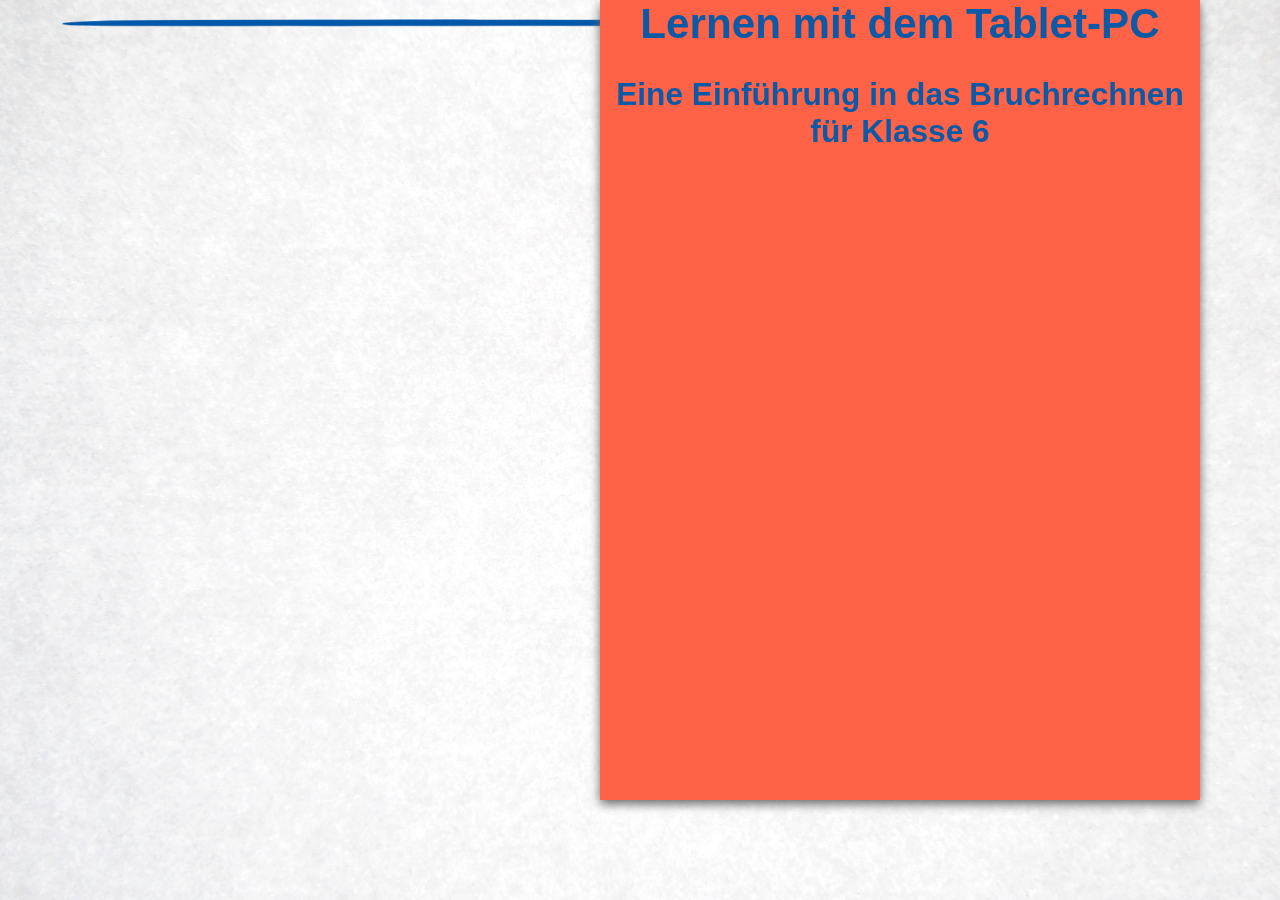
<file: index.html>
<!doctype html>
<html lang="de">
  <head>
    <meta charset="utf-8"/>
    <meta name="viewport" content="width=device-width, initial-scale=1.0">

		<meta name="creator" content="Stefan Hoch">
		<meta name="creator" content="Frank Reinhold">
		<meta name="creator" content="Kristina Reiss">
		<meta name="creator" content="Jürgen Richter-Gebert">
		<meta name="creator" content="Bernhard Werner">
		<meta name="creator" content="Technische Universität München">
		<meta name="author" content="Stefan Hoch">
		<meta name="author" content="Jonas Hafemann">
		<meta name="keywords" content="">
		<meta name="description" content="">

		<script src="js/fraction.js"></script>
		<script src="js/color.js"></script>
		<script src="js/Cindy.js"></script>
		<script src="js/katex/katex.min.js"></script>
		<script src="js/katex/contrib/auto-render.min.js"></script>
		<script src="js/jquery-3.3.1.min.js"></script>
		<script src="js/turnjs4/lib/turn.js"></script>

		<title>Lernen mit dem Tablet-PC: Eine Einführung in das Bruchrechnen für Klasse 6</title>

		<link rel="stylesheet" href="js/katex/katex.min.css"/>
		<link rel="stylesheet" href="css/style.css"/>
		<link rel="stylesheet" href="css/button.css"/>
    <link rel="stylesheet" href="css/turnjs.css"/>
  </head>

	<body>
    <header>
		</header>

    <main>
      <!-- 1 -->
      <div id="flipbook">
        <div class="hard">
          <h1>Lernen mit dem Tablet-PC</h1>
          <h2>Eine Einführung in das Bruchrechnen für Klasse 6</h2>
        </div>

        <!-- 2 -->
        <div class="hard"></div>

        <!-- 3 -->
        <div></div>

        <!-- 4 -->
        <div>
          <h1>Bruchzahlen und Bruchteile</h1>
          <h2>Eine Pizza wird geteilt</h2>
          <img src="../img/header_bg2.png" alt="Pizza">
          <h4 class="icon teacher">Merke</h4>
          <div class="merke">
            $$\frac12$$
          </div>
          <span class="page-number">4</span>
        </div>

        <!-- 5 -->
        <div>
        	<div class="widget icon single" data-name="drawAround">
        		Was stimmt?
        	</div>
        	<div class="widget icon group">
        		Was stimmt?
        	</div>
          <span class="page-number">5</span>
        </div>


        <!-- 6 -->
        <div>
          <p>Hier siehst du die Pizza noch einmal.</p>
          <img src="../img/header_bg2.png" alt="Pizza">
          <span class="page-number">6</span>
        </div>

        <!-- 7 -->
        <div>
          <div class="widget">
            Kannst du erklären, wie Anna geschnitten hat?
            Schreibe deine Antwort auf und vergleiche dann mit deinem Banknachbarn.
          </div>
          <span class="page-number">7</span>
        </div>

        <!-- 8 -->
        <div>
          <h4 class="icon teacher">Und anders herum ...?</h4>
          <p>Wir können auch anders herum aus einer gemischten Zahl wieder einen \txta{unechten Bruch} machen:</p>
          <img src="../img/header_bg2.png" alt="Pizza">
          <span class="page-number">8</span>
        </div>

        <!-- 9 -->
        <div>
          <h4 class="icon teacher">Merke</h4>
          <div class="merke">
            Gemischte Zahlen kann man auch wieder als unechte Brüche schreiben:
            \begin{align*}
            2\,\frac{3}{7}= {\color{FF8C00}2} +{\color{008077}\frac{3}{7}}= {\color{FF8C00}\frac{14}{7}} +{\color{008077}\frac{3}{7}}= {\color{0C5AA6}\frac{17}{7}}
            \end{align*}
          </div>
          <span class="page-number">9</span>
        </div>

        <div class="hard"></div>
        <div class="hard"></div>

      </div>
    </main>
  </body>

  <footer>
  </footer>

  <script>
    $(document).ready(function() {
        $("#flipbook").turn({
          acceleration: true,
          autoCenter: false,
          direction: "ltr",
          display: "double",
          duration: 600,
          gradients: true,
          height: 800,
          elevation: 50,
          page: 1,
          turnCorners: "bl,br",
          width: 1200,
        });
      });

      <!-- Seiten bättern mit den Arrow-Keys -->
      $(window).bind('keydown', function(e){
        if (e.keyCode==37)
          $('#flipbook').turn('previous');
        else if (e.keyCode==39)
          $('#flipbook').turn('next');
      });

  </script>
</html>
</file>
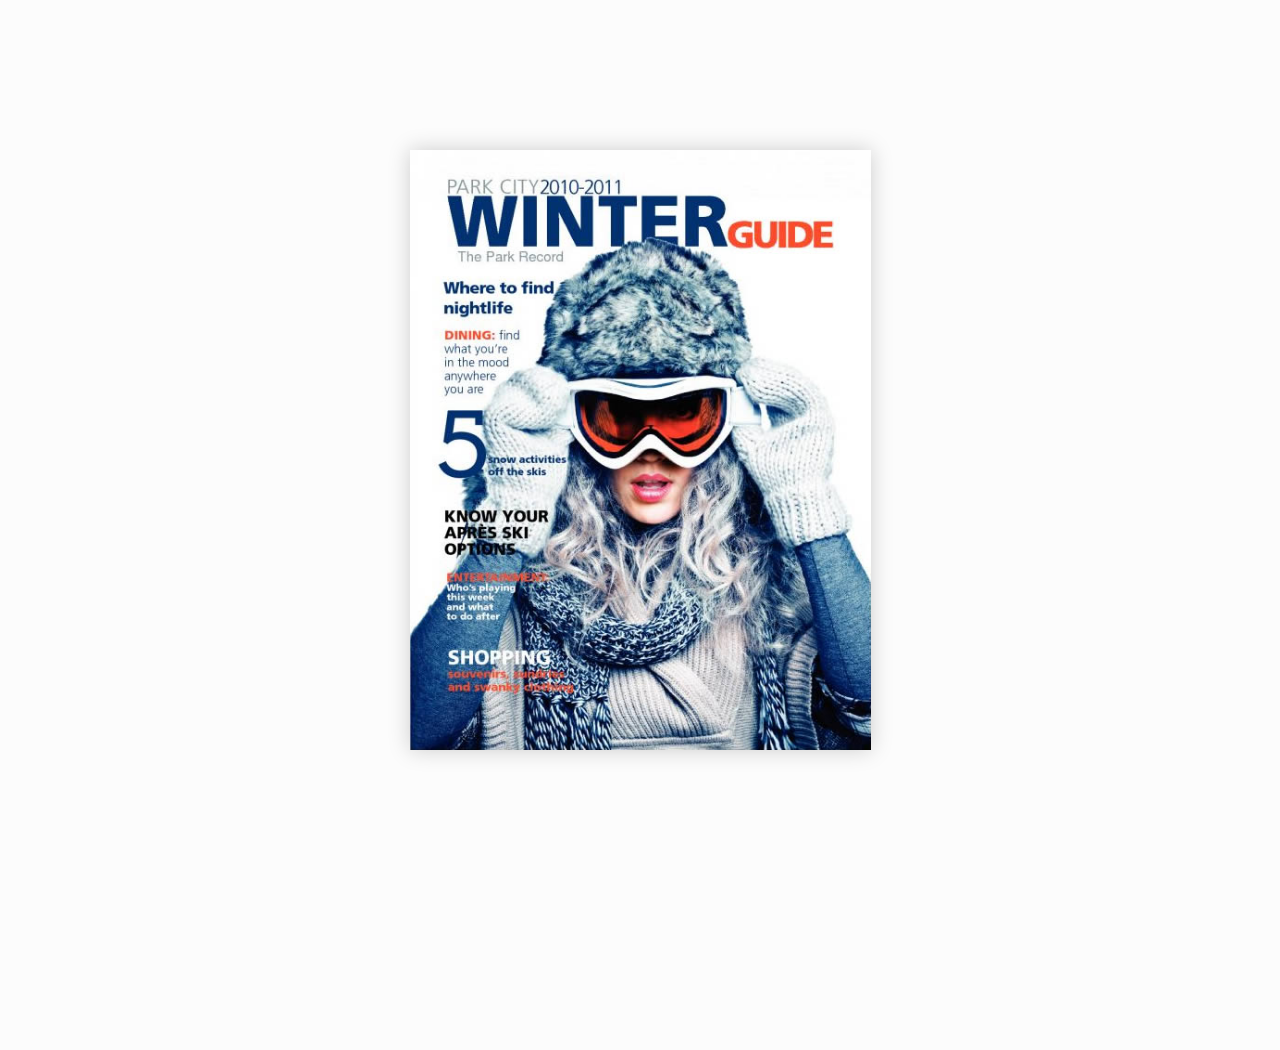
<file: turnjs4/samples/basic/index.html>
<!doctype html>
<!--[if lt IE 7 ]> <html lang="en" class="ie6"> <![endif]-->
<!--[if IE 7 ]>    <html lang="en" class="ie7"> <![endif]-->
<!--[if IE 8 ]>    <html lang="en" class="ie8"> <![endif]-->
<!--[if IE 9 ]>    <html lang="en" class="ie9"> <![endif]-->
<!--[if !IE]><!--> <html lang="en"> <!--<![endif]-->
<head>
<meta name="viewport" content="width = 1050, user-scalable = no" />
<script type="text/javascript" src="../../extras/jquery.min.1.7.js"></script>
<script type="text/javascript" src="../../extras/modernizr.2.5.3.min.js"></script>
</head>
<body>

<div class="flipbook-viewport">
	<div class="container">
		<div class="flipbook">
			<div style="background-image:url(pages/1.jpg)"></div>
			<div style="background-image:url(pages/2.jpg)"></div>
			<div style="background-image:url(pages/3.jpg)"></div>
			<div style="background-image:url(pages/4.jpg)"></div>
			<div style="background-image:url(pages/5.jpg)"></div>
			<div style="background-image:url(pages/6.jpg)"></div>
			<div style="background-image:url(pages/7.jpg)"></div>
			<div style="background-image:url(pages/8.jpg)"></div>
			<div style="background-image:url(pages/9.jpg)"></div>
			<div style="background-image:url(pages/10.jpg)"></div>
			<div style="background-image:url(pages/11.jpg)"></div>
			<div style="background-image:url(pages/12.jpg)"></div>
		</div>
	</div>
</div>


<script type="text/javascript">

function loadApp() {

	// Create the flipbook

	$('.flipbook').turn({
			// Width

			width:922,
			
			// Height

			height:600,

			// Elevation

			elevation: 50,
			
			// Enable gradients

			gradients: true,
			
			// Auto center this flipbook

			autoCenter: true

	});
}

// Load the HTML4 version if there's not CSS transform

yepnope({
	test : Modernizr.csstransforms,
	yep: ['../../lib/turn.js'],
	nope: ['../../lib/turn.html4.min.js'],
	both: ['css/basic.css'],
	complete: loadApp
});

</script>

</body>
</html>
</file>
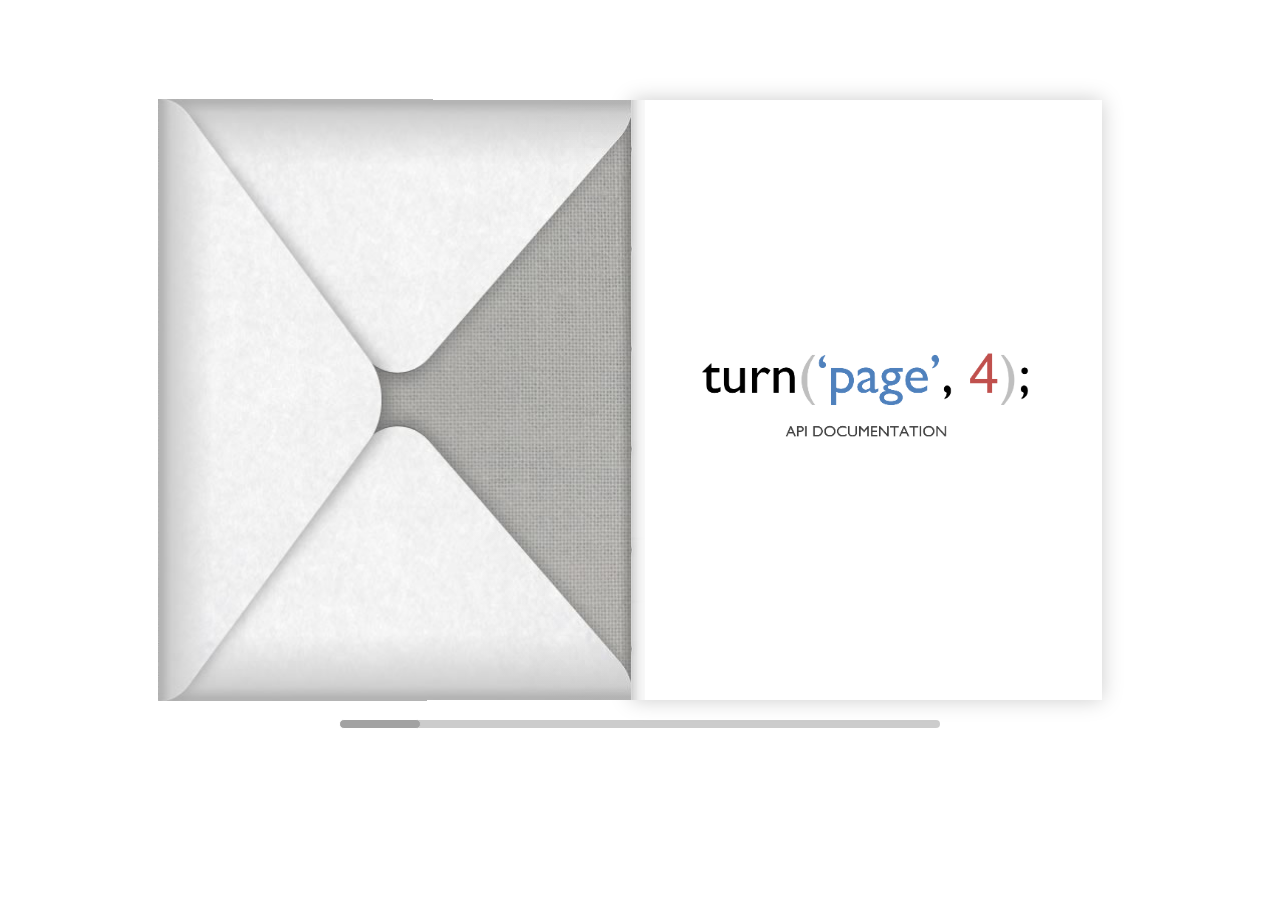
<file: turnjs4/samples/docs/index.html>
<!doctype html>
<!--[if lt IE 7 ]> <html lang="en" class="ie6"> <![endif]-->
<!--[if IE 7 ]>    <html lang="en" class="ie7"> <![endif]-->
<!--[if IE 8 ]>    <html lang="en" class="ie8"> <![endif]-->
<!--[if IE 9 ]>    <html lang="en" class="ie9"> <![endif]-->
<!--[if !IE]><!--> <html lang="en"> <!--<![endif]-->
<head>
<script type="text/javascript" src="../../extras/jquery.min.1.7.js"></script>
<script type="text/javascript" src="../../extras/jquery-ui-1.8.20.custom.min.js"></script>
<script type="text/javascript" src="../../extras/jquery.mousewheel.min.js"></script>
<script type="text/javascript" src="../../extras/modernizr.2.5.3.min.js"></script>
<script type="text/javascript" src="../../lib/hash.js"></script>

</head>
<body>

<div id="canvas">
	<div id="book-zoom">
		<div class="sample-docs">
			<div ignore="1" class="tabs"><div class="left">  </div> <div class="right"> </div></div>
			<div class="hard"></div>
			<div class="hard"></div>
			<div class="hard p29"></div>
			<div class="hard p30"></div>
		</div>
	</div>


	<div id="slider-bar" class="turnjs-slider">
		<div id="slider"></div>
	</div>
</div>


<script type="text/javascript">

function loadApp() {

	var flipbook = $('.sample-docs');

	// Check if the CSS was already loaded
	
	if (flipbook.width()==0 || flipbook.height()==0) {
		setTimeout(loadApp, 10);
		return;
	}

	// Mousewheel

	$('#book-zoom').mousewheel(function(event, delta, deltaX, deltaY) {

		var data = $(this).data(),
			step = 30,
			flipbook = $('.sample-docs'),
			actualPos = $('#slider').slider('value')*step;

		if (typeof(data.scrollX)==='undefined') {
			data.scrollX = actualPos;
			data.scrollPage = flipbook.turn('page');
		}

		data.scrollX = Math.min($( "#slider" ).slider('option', 'max')*step,
			Math.max(0, data.scrollX + deltaX));

		var actualView = Math.round(data.scrollX/step),
			page = Math.min(flipbook.turn('pages'), Math.max(1, actualView*2 - 2));

		if ($.inArray(data.scrollPage, flipbook.turn('view', page))==-1) {
			data.scrollPage = page;
			flipbook.turn('page', page);
		}

		if (data.scrollTimer)
			clearInterval(data.scrollTimer);
		
		data.scrollTimer = setTimeout(function(){
			data.scrollX = undefined;
			data.scrollPage = undefined;
			data.scrollTimer = undefined;
		}, 1000);

	});

	// Slider

	$( "#slider" ).slider({
		min: 1,
		max: 100,

		start: function(event, ui) {
			if (!window._thumbPreview) {
				_thumbPreview = $('<div />', {'class': 'thumbnail'}).html('<div></div>');
				setPreview(ui.value);
				_thumbPreview.appendTo($(ui.handle));
			} else
				setPreview(ui.value);

			moveBar(false);
		},

		slide: function(event, ui) {
			setPreview(ui.value);
		},

		stop: function() {
			if (window._thumbPreview)
				_thumbPreview.removeClass('show');
			
			$('.sample-docs').turn('page', Math.max(1, $(this).slider('value')*2 - 2));
		}
	});


	// URIs
	
	Hash.on('^page\/([0-9]*)$', {
		yep: function(path, parts) {
			var page = parts[1];

			if (page!==undefined) {
				if ($('.sample-docs').turn('is'))
					$('.sample-docs').turn('page', page);
			}

		},
		nop: function(path) {

			if ($('.sample-docs').turn('is'))
				$('.sample-docs').turn('page', 1);
		}
	});

	// Arrows

	$(document).keydown(function(e){

		var previous = 37, next = 39;

		switch (e.keyCode) {
			case previous:

				$('.sample-docs').turn('previous');

			break;
			case next:
				
				$('.sample-docs').turn('next');

			break;
		}

	});

	// Create the flipbook

	flipbook.turn({
		elevation: 50,
		acceleration: false,
		gradients: true,
		autoCenter: true,
		duration: 1000,
		pages: 30,
		when: {

		turning: function(e, page, view) {
			
			var book = $(this),
			currentPage = book.turn('page'),
			pages = book.turn('pages');
				
			if (currentPage>3 && currentPage<pages-3) {
				if (page==1) {
					book.turn('page', 2).turn('stop').turn('page', page);
					e.preventDefault();
					return;
				} else if (page==pages) {
					book.turn('page', pages-1).turn('stop').turn('page', page);
					e.preventDefault();
					return;
				}
			} else if (page>3 && page<pages-3) {
				if (currentPage==1) {
					book.turn('page', 2).turn('stop').turn('page', page);
					e.preventDefault();
					return;
				} else if (currentPage==pages) {
					book.turn('page', pages-1).turn('stop').turn('page', page);
					e.preventDefault();
					return;
				}
			}

			Hash.go('page/'+page).update();

			if (page==1 || page==pages)
				$('.sample-docs .tabs').hide();
			

		},

		turned: function(e, page, view) {

			var book = $(this);

			$('#slider').slider('value', getViewNumber(book, page));

			if (page!=1 && page!=book.turn('pages'))
				$('.sample-docs .tabs').fadeIn(500);
			else
				$('.sample-docs .tabs').hide();

			book.turn('center');
			updateTabs();

		},

		start: function(e, pageObj) {
	
			moveBar(true);

		},

		end: function(e, pageObj) {
		
			var book = $(this);

			setTimeout(function() {
				$('#slider').slider('value', getViewNumber(book));
			}, 1);

			moveBar(false);

		},

		missing: function (e, pages) {

			for (var i = 0; i < pages.length; i++)
				addPage(pages[i], $(this));

		}
	}
	}). turn('page', 2);


	$('#slider').slider('option', 'max', numberOfViews(flipbook));

	flipbook.addClass('animated');


	// Show canvas

	$('#canvas').css({visibility: 'visible'});
}

// Hide canvas

$('#canvas').css({visibility: 'hidden'});

yepnope({
	test: Modernizr.csstransforms,
	yep: ['../../lib/turn.min.js', 'css/jquery.ui.css'],
	nope: ['../../lib/turn.html4.min.js', 'css/jquery.ui.html4.css'],
	both: ['css/docs.css', 'js/docs.js'],
	complete: loadApp
});

</script>

</body>
</html>
</file>
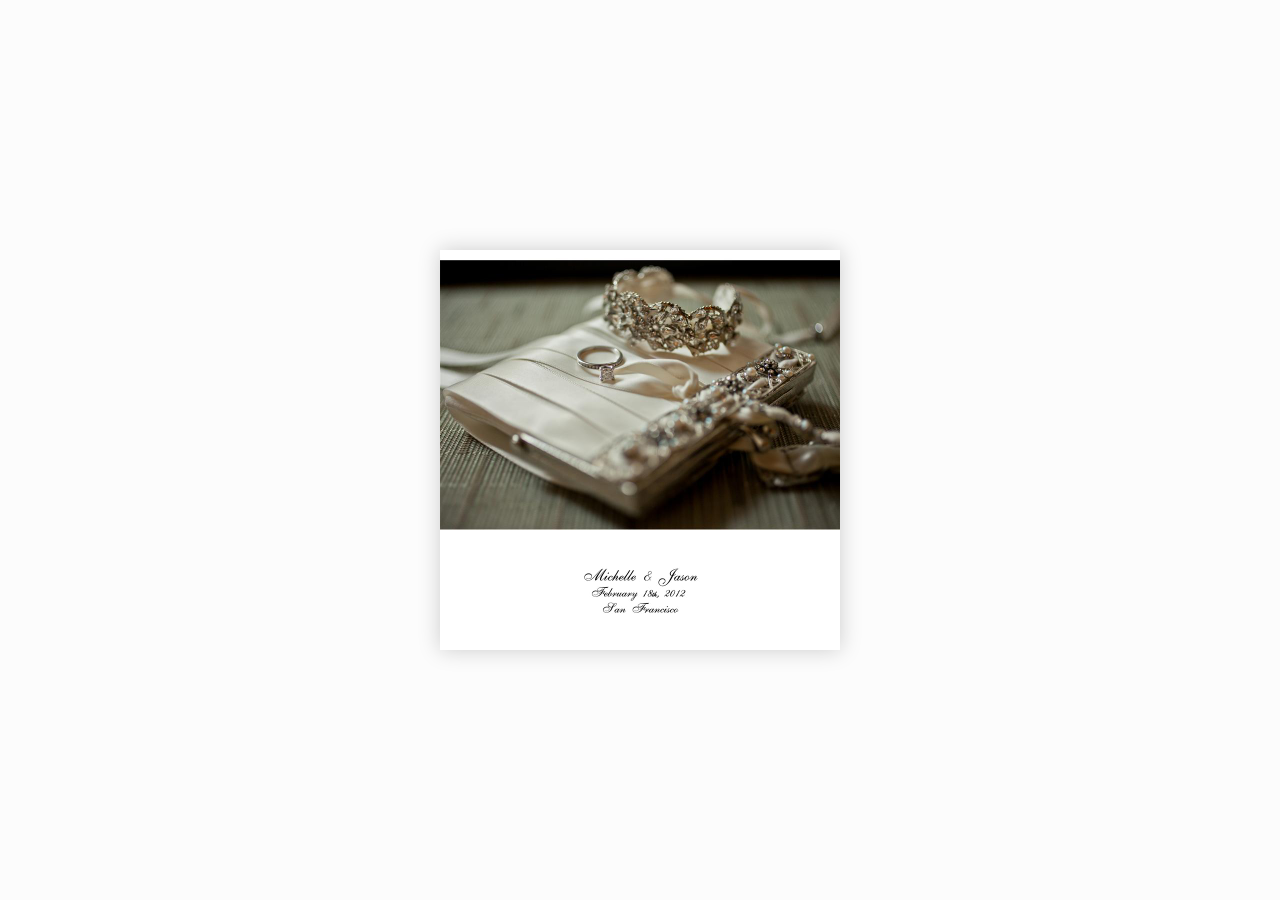
<file: turnjs4/samples/double-page/index.html>
<!doctype html>
<!--[if lt IE 7 ]> <html lang="en" class="ie6"> <![endif]-->
<!--[if IE 7 ]>    <html lang="en" class="ie7"> <![endif]-->
<!--[if IE 8 ]>    <html lang="en" class="ie8"> <![endif]-->
<!--[if IE 9 ]>    <html lang="en" class="ie9"> <![endif]-->
<!--[if !IE]><!--> <html lang="en"> <!--<![endif]-->
<head>
<meta name="viewport" content="width = 1050, user-scalable = no" />
<script type="text/javascript" src="../../extras/jquery.min.1.7.js"></script>
<script type="text/javascript" src="../../extras/modernizr.2.5.3.min.js"></script>
</head>
<body>

<div class="flipbook-viewport">
	<div class="container">
		<div class="flipbook">
			<div class="page" style="background-image:url(pages/1.jpg)"></div>
			<div class="double" style="background-image:url(pages/2.jpg)"></div>
			<div class="double" style="background-image:url(pages/3.jpg)"></div>
			<div class="double" style="background-image:url(pages/4.jpg)"></div>
			<div class="double" style="background-image:url(pages/5.jpg)"></div>
			<div class="double" style="background-image:url(pages/6.jpg)"></div>
			<div class="page" style="background-image:url(pages/7.jpg)"></div>
		</div>
	</div>
</div>


<script type="text/javascript">

function loadApp() {

	var flipbook = $('.flipbook');

 	// Check if the CSS was already loaded
	
	if (flipbook.width()==0 || flipbook.height()==0) {
		setTimeout(loadApp, 10);
		return;
	}

	$('.flipbook .double').scissor();

	// Create the flipbook

	$('.flipbook').turn({
			// Elevation

			elevation: 50,
			
			// Enable gradients

			gradients: true,
			
			// Auto center this flipbook

			autoCenter: true

	});
}

// Load the HTML4 version if there's not CSS transform

yepnope({
	test : Modernizr.csstransforms,
	yep: ['../../lib/turn.min.js'],
	nope: ['../../lib/turn.html4.min.js'],
	both: ['../../lib/scissor.min.js', 'css/double-page.css'],
	complete: loadApp
});

</script>

</body>
</html>
</file>
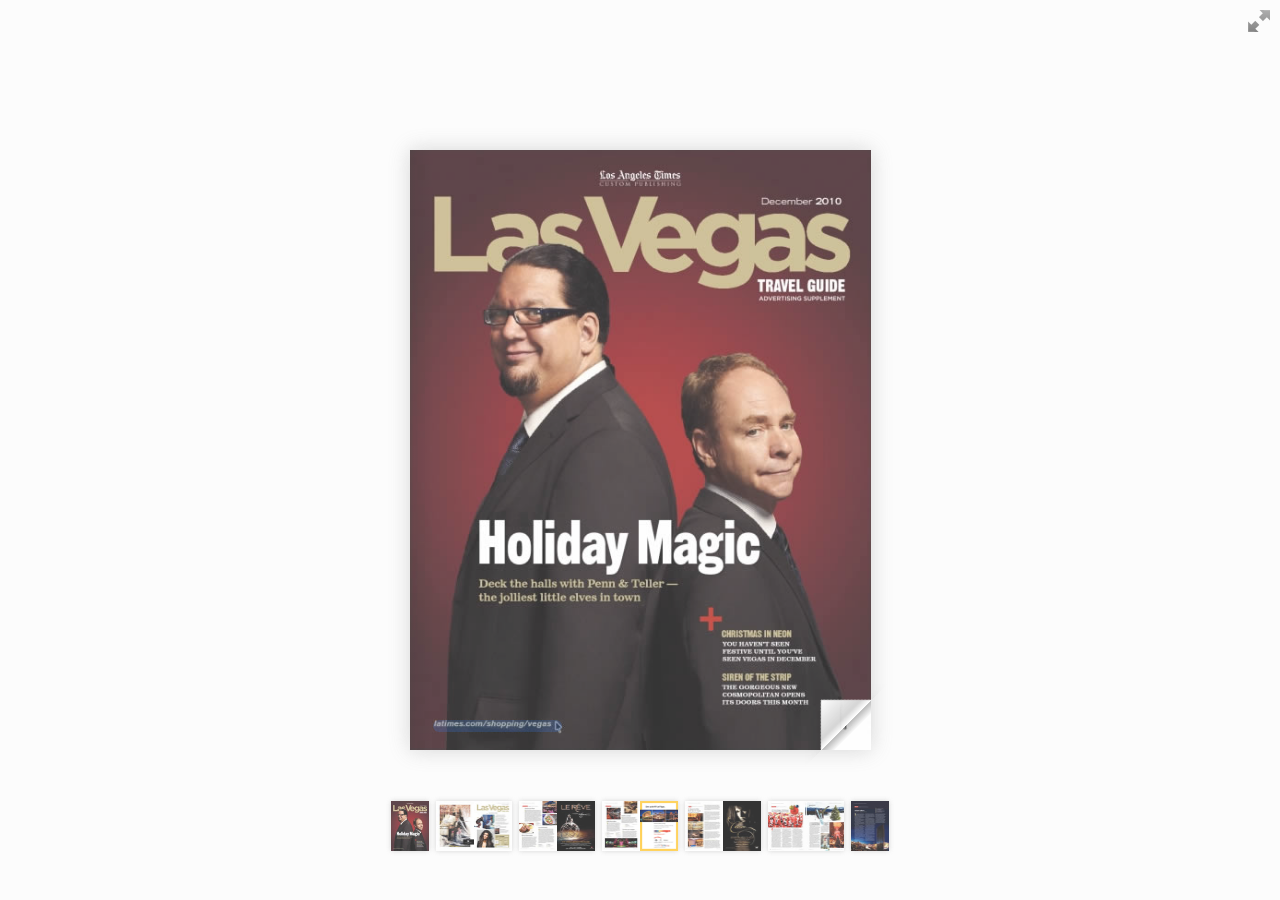
<file: turnjs4/samples/magazine/index.html>
<!doctype html>
<!--[if lt IE 7 ]> <html lang="en" class="ie6"> <![endif]-->
<!--[if IE 7 ]>    <html lang="en" class="ie7"> <![endif]-->
<!--[if IE 8 ]>    <html lang="en" class="ie8"> <![endif]-->
<!--[if IE 9 ]>    <html lang="en" class="ie9"> <![endif]-->
<!--[if !IE]><!--> <html lang="en"> <!--<![endif]-->
<head>
<title>Using turn.js and the new zoom feature</title>
<meta name="viewport" content="width = 1050, user-scalable = no" />
<script type="text/javascript" src="../../extras/jquery.min.1.7.js"></script>
<script type="text/javascript" src="../../extras/modernizr.2.5.3.min.js"></script>
<script type="text/javascript" src="../../lib/hash.js"></script>

</head>
<body>

<div id="canvas">

<div class="zoom-icon zoom-icon-in"></div>

<div class="magazine-viewport">
	<div class="container">
		<div class="magazine">
			<!-- Next button -->
			<div ignore="1" class="next-button"></div>
			<!-- Previous button -->
			<div ignore="1" class="previous-button"></div>
		</div>
	</div>
</div>

<!-- Thumbnails -->
<div class="thumbnails">
	<div>
		<ul>
			<li class="i">
				<img src="pages/1-thumb.jpg" width="76" height="100" class="page-1">
				<span>1</span>
			</li>
			<li class="d">
				<img src="pages/2-thumb.jpg" width="76" height="100" class="page-2">
				<img src="pages/3-thumb.jpg" width="76" height="100" class="page-3">
				<span>2-3</span>
			</li>
			<li class="d">
				<img src="pages/4-thumb.jpg" width="76" height="100" class="page-4">
				<img src="pages/5-thumb.jpg" width="76" height="100" class="page-5">
				<span>4-5</span>
			</li>
			<li class="d">
				<img src="pages/6-thumb.jpg" width="76" height="100" class="page-6">
				<img src="pages/7-thumb.jpg" width="76" height="100" class="page-7">
				<span>6-7</span>
			</li>
			<li class="d">
				<img src="pages/8-thumb.jpg" width="76" height="100" class="page-8">
				<img src="pages/9-thumb.jpg" width="76" height="100" class="page-9">
				<span>8-9</span>
			</li>
			<li class="d">
				<img src="pages/10-thumb.jpg" width="76" height="100" class="page-10">
				<img src="pages/11-thumb.jpg" width="76" height="100" class="page-11">
				<span>10-11</span>
			</li>
			<li class="i">
				<img src="pages/12-thumb.jpg" width="76" height="100" class="page-12">
				<span>12</span>
			</li>
		<ul>
	<div>	
</div>
</div>

<script type="text/javascript">

function loadApp() {

 	$('#canvas').fadeIn(1000);

 	var flipbook = $('.magazine');

 	// Check if the CSS was already loaded
	
	if (flipbook.width()==0 || flipbook.height()==0) {
		setTimeout(loadApp, 10);
		return;
	}
	
	// Create the flipbook

	flipbook.turn({
			
			// Magazine width

			width: 922,

			// Magazine height

			height: 600,

			// Duration in millisecond

			duration: 1000,

			// Hardware acceleration

			acceleration: !isChrome(),

			// Enables gradients

			gradients: true,
			
			// Auto center this flipbook

			autoCenter: true,

			// Elevation from the edge of the flipbook when turning a page

			elevation: 50,

			// The number of pages

			pages: 12,

			// Events

			when: {
				turning: function(event, page, view) {
					
					var book = $(this),
					currentPage = book.turn('page'),
					pages = book.turn('pages');
			
					// Update the current URI

					Hash.go('page/' + page).update();

					// Show and hide navigation buttons

					disableControls(page);
					

					$('.thumbnails .page-'+currentPage).
						parent().
						removeClass('current');

					$('.thumbnails .page-'+page).
						parent().
						addClass('current');



				},

				turned: function(event, page, view) {

					disableControls(page);

					$(this).turn('center');

					if (page==1) { 
						$(this).turn('peel', 'br');
					}

				},

				missing: function (event, pages) {

					// Add pages that aren't in the magazine

					for (var i = 0; i < pages.length; i++)
						addPage(pages[i], $(this));

				}
			}

	});

	// Zoom.js

	$('.magazine-viewport').zoom({
		flipbook: $('.magazine'),

		max: function() { 
			
			return largeMagazineWidth()/$('.magazine').width();

		}, 

		when: {

			swipeLeft: function() {

				$(this).zoom('flipbook').turn('next');

			},

			swipeRight: function() {
				
				$(this).zoom('flipbook').turn('previous');

			},

			resize: function(event, scale, page, pageElement) {

				if (scale==1)
					loadSmallPage(page, pageElement);
				else
					loadLargePage(page, pageElement);

			},

			zoomIn: function () {

				$('.thumbnails').hide();
				$('.made').hide();
				$('.magazine').removeClass('animated').addClass('zoom-in');
				$('.zoom-icon').removeClass('zoom-icon-in').addClass('zoom-icon-out');
				
				if (!window.escTip && !$.isTouch) {
					escTip = true;

					$('<div />', {'class': 'exit-message'}).
						html('<div>Press ESC to exit</div>').
							appendTo($('body')).
							delay(2000).
							animate({opacity:0}, 500, function() {
								$(this).remove();
							});
				}
			},

			zoomOut: function () {

				$('.exit-message').hide();
				$('.thumbnails').fadeIn();
				$('.made').fadeIn();
				$('.zoom-icon').removeClass('zoom-icon-out').addClass('zoom-icon-in');

				setTimeout(function(){
					$('.magazine').addClass('animated').removeClass('zoom-in');
					resizeViewport();
				}, 0);

			}
		}
	});

	// Zoom event

	if ($.isTouch)
		$('.magazine-viewport').bind('zoom.doubleTap', zoomTo);
	else
		$('.magazine-viewport').bind('zoom.tap', zoomTo);


	// Using arrow keys to turn the page

	$(document).keydown(function(e){

		var previous = 37, next = 39, esc = 27;

		switch (e.keyCode) {
			case previous:

				// left arrow
				$('.magazine').turn('previous');
				e.preventDefault();

			break;
			case next:

				//right arrow
				$('.magazine').turn('next');
				e.preventDefault();

			break;
			case esc:
				
				$('.magazine-viewport').zoom('zoomOut');	
				e.preventDefault();

			break;
		}
	});

	// URIs - Format #/page/1 

	Hash.on('^page\/([0-9]*)$', {
		yep: function(path, parts) {
			var page = parts[1];

			if (page!==undefined) {
				if ($('.magazine').turn('is'))
					$('.magazine').turn('page', page);
			}

		},
		nop: function(path) {

			if ($('.magazine').turn('is'))
				$('.magazine').turn('page', 1);
		}
	});


	$(window).resize(function() {
		resizeViewport();
	}).bind('orientationchange', function() {
		resizeViewport();
	});

	// Events for thumbnails

	$('.thumbnails').click(function(event) {
		
		var page;

		if (event.target && (page=/page-([0-9]+)/.exec($(event.target).attr('class'))) ) {
		
			$('.magazine').turn('page', page[1]);
		}
	});

	$('.thumbnails li').
		bind($.mouseEvents.over, function() {
			
			$(this).addClass('thumb-hover');

		}).bind($.mouseEvents.out, function() {
			
			$(this).removeClass('thumb-hover');

		});

	if ($.isTouch) {
	
		$('.thumbnails').
			addClass('thumbanils-touch').
			bind($.mouseEvents.move, function(event) {
				event.preventDefault();
			});

	} else {

		$('.thumbnails ul').mouseover(function() {

			$('.thumbnails').addClass('thumbnails-hover');

		}).mousedown(function() {

			return false;

		}).mouseout(function() {

			$('.thumbnails').removeClass('thumbnails-hover');

		});

	}


	// Regions

	if ($.isTouch) {
		$('.magazine').bind('touchstart', regionClick);
	} else {
		$('.magazine').click(regionClick);
	}

	// Events for the next button

	$('.next-button').bind($.mouseEvents.over, function() {
		
		$(this).addClass('next-button-hover');

	}).bind($.mouseEvents.out, function() {
		
		$(this).removeClass('next-button-hover');

	}).bind($.mouseEvents.down, function() {
		
		$(this).addClass('next-button-down');

	}).bind($.mouseEvents.up, function() {
		
		$(this).removeClass('next-button-down');

	}).click(function() {
		
		$('.magazine').turn('next');

	});

	// Events for the next button
	
	$('.previous-button').bind($.mouseEvents.over, function() {
		
		$(this).addClass('previous-button-hover');

	}).bind($.mouseEvents.out, function() {
		
		$(this).removeClass('previous-button-hover');

	}).bind($.mouseEvents.down, function() {
		
		$(this).addClass('previous-button-down');

	}).bind($.mouseEvents.up, function() {
		
		$(this).removeClass('previous-button-down');

	}).click(function() {
		
		$('.magazine').turn('previous');

	});


	resizeViewport();

	$('.magazine').addClass('animated');

}

// Zoom icon

 $('.zoom-icon').bind('mouseover', function() { 
 	
 	if ($(this).hasClass('zoom-icon-in'))
 		$(this).addClass('zoom-icon-in-hover');

 	if ($(this).hasClass('zoom-icon-out'))
 		$(this).addClass('zoom-icon-out-hover');
 
 }).bind('mouseout', function() { 
 	
 	 if ($(this).hasClass('zoom-icon-in'))
 		$(this).removeClass('zoom-icon-in-hover');
 	
 	if ($(this).hasClass('zoom-icon-out'))
 		$(this).removeClass('zoom-icon-out-hover');

 }).bind('click', function() {

 	if ($(this).hasClass('zoom-icon-in'))
 		$('.magazine-viewport').zoom('zoomIn');
 	else if ($(this).hasClass('zoom-icon-out'))	
		$('.magazine-viewport').zoom('zoomOut');

 });

 $('#canvas').hide();


// Load the HTML4 version if there's not CSS transform

yepnope({
	test : Modernizr.csstransforms,
	yep: ['../../lib/turn.js'],
	nope: ['../../lib/turn.html4.min.js'],
	both: ['../../lib/zoom.min.js', 'js/magazine.js', 'css/magazine.css'],
	complete: loadApp
});

</script>

</body>
</html>
</file>
<file: css/style.css>
@import 'https://fonts.googleapis.com/css?family=Raleway:500,700'; /* for cindyJS */

body{
	font-size: calc(18 / 768 * 100vh);
	font-family: Palatino, serif;
	background: url('../img/paper_background_03.png') 0 0/100% repeat fixed;
	margin: 0;
	color: #232323;
	text-align: center;

	counter-reset: widget;
}

#pages, header{
	text-align: left;
	margin: auto;
}

header{
	position: fixed;
	max-width: calc(100vh * 4 / 3 - 2 * 50 / 768 * 100vh);
	padding: 10px calc(50 / 768 * 100vh);
	font-family: "Helvetica Neue", "Helvetica", Arial, sans-serif;
	font-weight: bold;
	font-size: 0.65em;
	display: table;
	width: 100%;
	padding-bottom: 1.5em;
	background: url('../img/banner.png') no-repeat center bottom/calc(100% - 2 * 50 / 768 * 100vh);
}
header>span{
	position: relative;
	display: table-cell;
	width: 49%;
}
#page{
	width: 2%;
	text-align: center;
}
header>span:last-child{
	text-align: right;
}

header>span>nav{
	position: absolute;
	display: none;
	box-shadow: 5px 5px 10px rgba(0,0,0,0.15);
	opacity: 0.95;
	background-color: #e0e0e0;
	background-image: linear-gradient(135deg, rgba(0,0,0,0) 0%,rgba(0,0,0,0) 75%,rgba(0,0,0,0.1) 100%);
	background-size: 100% 100%;
	background-position: 0 0;
	-webkit-appearance: none; /* Schatten auf dem iPad */
}
header>span:first-child>nav{
	left: -1em;
}
header>span:last-child>nav{
	right: calc(-1em - 5px);
}
header>span:hover>nav{
	display: block;
}
nav a{	color: #232323;
	text-decoration: none;
	display: block;
	font-family: "Helvetica Neue", "Helvetica", Arial, sans-serif;
	font-weight: bold;
	margin: 0 0.5em;
	padding: 0 0.5em;
	line-height: 2em;
}

#pages{
	padding-top: calc(20px + 0.65 * 1.5em);
	width: 200%;
}

#pages section>div{
	max-width: calc(100vh * 4 / 3 - 2 * 50 / 768 * 100vh);
	padding: 10px calc(50 / 768 * 100vh);
	display: block;
	float: left;
}

#pages section>div.visible{
	display: block;
}
div.columns{
	-webkit-columns: 2;
	-moz-columns: 2;
	columns: 2;
}

div.columns-manual .c1,
div.columns-manual .c2{
	width: calc(50% - 18 / 768 * 100vh);
	float: left;
}
div.columns-manual .c1{	margin-right: calc(18 / 768 * 100vh); }
div.columns-manual .c2{	margin-left: calc(18 / 768 * 100vh); }
div.columns-manual .c2::after{
	content: "";
	clear: left;

}

.icon{
	position: relative;
}

.icon::after{
	content: "";
	position: absolute;
	top: 0;
	width: calc(50 / 768 * 100vh);
	height: calc(38 / 768 * 100vh);
	background-repeat: no-repeat;
	background-position: center;
	background-size: contain;
}

.c1 .icon::after,
.icon.left::after{
	left: 0;
	transform: translateX(-100%);
}

.c2 .icon::after,
.icon.right::after{
	right: 0;
	transform: translateX(100%);
}

.icon.single::after{  background-image: url('../img/icon_single.png'); }
.icon.partner::after{ background-image: url('../img/icon_partner.png'); }
.icon.group::after{   background-image: url('../img/icon_group.png'); }
.icon.teacher::after{ background-image: url('../img/icon_teacher.png'); }

div.widget{
	margin: 0.5em 0;
}

div.widget::before{
	counter-increment: widget;
	content: "Aufgabe " counter(widget) " ";
	font-family: "Helvetica Neue", "Helvetica", Arial, sans-serif;
	font-weight: bold;
	color: #0C5AA6;
}

div.widget>a{
	display: block;
	text-align: center;
}
a.clone>img,
div.widget>a>img{
	border: 0;
	margin: auto;
	width: 90%;
}
a.clone.big{
	width: 1024px;
}

div.merke{
	background: #fff;
	border: 1px solid #232323;
	padding: 0.5em;
}


/* Standard */
.sf{
	font-family: "Helvetica Neue", "Helvetica", Arial, sans-serif;
}
h1,h2,h3,h4,h5{
	font-family: "Helvetica Neue", "Helvetica", Arial, sans-serif;
	color: #0C5AA6;
	margin-top: 0;
}
h3 { font-size: 2.2em; }
h4{ font-size: 1em; }

section:not(:first-of-type){
	padding-top: 50px;
}

p, ul:not(.vert)>li{
	line-height: 1.6em;
}

.katex{
	font-size: 1em;
}

svg.hidden{
	display: none;
}

#CSCanvas{
	display: inline-block;
	min-width: 164px;
}

.centering{
	text-align: center;
}

#screentoosmall{
	font-style: italic;
	font-size: 0.8em;
	padding-left: 2em;
	position: relative;
	display: none;
}

#screentoosmall em{
	position: absolute;
	color: #D71318;
	font-style: normal;
	font-size: 1.4em;
	left: 0;
	top: 5%;
}

body:not(.no-ios) #designedfortouch{
	display: none;
}

/* */

hr{
	background: url('../img/banner.png') no-repeat center center/100%;
	border: 0;
	height: 25px;
}

/* Lists */
ul.vert{
	list-style-type: none;
	padding: 0;
	text-align: center;
}

ul.vert>li{
	min-width: 120px;
	margin: 10px;
	padding: 10px;
	display: inline-block;
	font-size: 85%;
}

ul.vert>li.divider{
	border-left: 4px dotted #acacac;
}

/* Colors {{{ */
.blue.lighter { color: #5288BC }
.blue.light { color: #306EAB }
.blue { color: #0C5AA6 }
.blue.dark { color: #094580 }
.blue.darker { color: #053664 }

.orange.lighter { color: #FFB963 }
.orange.light { color: #FFA639 }
.orange { color: #FF8C00 }
.orange.dark { color: #C56C00 }
.orange.darker { color: #9B5500 }

.green.lighter { color: #83DE5C }
.green.light { color: #63CC35 }
.green { color: #43BA10 }
.green.dark { color: #309605 }
.green.darker { color: #227400 }

.red.lighter { color: #FD696D }
.red.light { color: #EC3E42 }
.red { color: #D71318 }
.red.dark { color: #AD060A }
.red.darker { color: #850003 }

.grey.lighter { color: #E0E0E0 }
.grey.light { color: #ACACAC }
.grey { color: #808080 }
.grey.dark { color: #4E4E4E }
.grey.darker { color: #232323 }

.violett.lighter { color: #B36DD4 }
.violett.light { color: #9E3ECC }
.violett { color: #9113CC }
.violett.dark { color: #7B05B2 }
.violett.darker { color: #5E038A }

.torquoise.lighter { color: #5AB1AB }
.torquoise.light { color: #189C92 }
.torquoise { color: #008077 }
.torquoise.dark { color: #005F58 }
.torquoise.darker { color: #003C38 }

.yellow.lighter { color: #FFF299 }
.yellow.light { color: #FFED72 }
.yellow { color: #F5E050 }
.yellow.dark { color: #DDC62C }
.yellow.darker { color: #AA9716 }

.brown.lighter { color: #BA682B }
.brown.light { color: #984A10 }
.brown { color: #753200 }
.brown.dark { color: #502200 }
.brown.darker { color: #2A1200 }

.magenta.lighter { color: #FFF6FF }
.magenta.light { color: #FDB5FD }
.magenta { color: #F883F8 }
.magenta.dark { color: #F059F0 }
.magenta.darker { color: #E134E1 }
 /* }}} */

/* Links {{{*/

a:link{
	color: #094580;
}

a:visited{
	color: #306EAB;
}

a:hover{
	color: #C56C00;
}

a.external-link, a.external-link-new-window, a[target="_blank"] {
    background: transparent url("../img/icn/icn_tum_externlink.png") no-repeat scroll right center;
    padding-right: 15px;
}

a.imagelink{
	background: none;
	padding-right: 0px;
}



#madewith{
	line-height: 2em;
}

.cindyJS{
	font-family: 'Raleway', sans-serif;
	font-weight: 400;
}

.cindyJS em{
	font-style: normal;
	font-weight: 700;
}
.cindyJS img{
	vertical-align: middle;
	margin: -1em 0 -1em 0.5em;
	width: 2em;
}
.iba img{
	vertical-align: middle;
	width: 2.1em;
}

#katex-link{
	font-size: 1.42em;
}

/* }}}*/

/* demos {{{ */

#democontainer{
	text-align: center;
}

.card img{
	max-width: 375px;
	transition: max-width .5s ease;
}

.card.big img{
	max-width: 1024px;
}
.card{
	position: relative;
	padding: 1em;
	margin: 20px;
	cursor: pointer;
	border: 1px solid #fff;
	box-shadow: 0px 0px 10px rgba(0,0,0,0.15), 5px 5px 10px rgba(0,0,0,0.15);
	background-color: #fff;
	background-image: linear-gradient(135deg, rgba(0,0,0,0) 0%,rgba(0,0,0,0) 75%,rgba(0,0,0,0.1) 100%);
	background-size: 100% 100%;
	background-position: 0 0;
	display: inline-block;
	-webkit-appearance: none; /* Schatten auf dem iPad */
}
.no-ios .card:hover::after,
.no-ios .card.big::after{
	font-family: "Helvetica Neue", "Helvetica", Arial, sans-serif;
	font-weight: bold;
	color: #fff;
	background: rgba(128, 128, 128, 0.5);
	width: 300px;
	line-height: 100px;
	position: absolute;
	top: 50%;
	left: 50%;
	transform: translate(-50%, -50%);
}
.no-ios .card:not(.big):hover::after{
	content: "Widget laden";
}
.card.big::after{
	content: "Widget lädt..." !important;
}
.card.closing::after{
	content: "" !important;
}

/* }}} */

/* Widget Player {{{ */
#player::after{
	display: none;
}

#player{
	z-index: 103;
	cursor: default;
	visibility: hidden;
	overflow: hidden;
	height: 0px;
}

#player.visible{
	display: block;
	height: auto;
	visibility: visible;
	position: fixed;
	top: 50%;
	left: 50%;
	transform: translate(-50%, -50%);
}

#close_player{
	position: absolute;
	top: 0;
	right: 0;
	font-size: 20pt;

	width: 44px;
	height: 44px;
	line-height: 44px;

}
iframe{
	border: 0;
	background: #fff;
	cursor: pointer;
}

.ipad{
	font-size: 120%;
	padding: 1.7em 2.1em;
	background-color: #232323;
	border-radius: 0.5em;
	border: 0.2em solid #e0e0e0;
}

#playerShader{
	position: fixed;
	top:0;
	left: 0;
	right: 0;
	bottom: 0;
	background: rgba(78, 78, 78, 0.6);
	z-index: 101;

	visibility: hidden;
	opacity: 0;
	transition: all 0.5s ease;
}
#playerShader.visible{
	visibility: visible;
	opacity: 1;
}

#widgetnew{
	display: inline-block;
	padding: 10px;
	font-size: 10pt;
	font-family: Arial, sans-serif;
	text-shadow: 0px 0px 5px #000;
	color: #fff;
	text-decoration: none;
}
/* }}} */
</file>
<file: css/button.css>
button{
	display: inline-block;
	text-align: center;
	padding: 0.4em 1.5em;
	min-width: 80px;
	min-height: 40px;
	line-height: 100%;
	white-space: nowrap;
	vertical-align: middle;
	margin: 2px 4px;

	font-family: 'Helvetica Neue', 'Arial', sans-serif;
	font-size: inherit;
	font-weight: bold;
	color: #fff;
	
	border-radius: 4px;
	border: 0px;
	box-shadow: inset 0px -2px rgba(0,0,0,0.205);
	-webkit-tap-highlight-color: transparent;

	position: relative;
}
button::after{
	content: '';
	position: absolute;
	top: -10px;
	left: -10px;
	right: -10px;
	bottom: -10px;
}

button.circle{
	min-width: 60px;
	width: 60px;
	height: 60px;
	line-height: 56px;
	padding: 2px;
	margin: 4px;
	font-size: 30px;
	border-radius: 50%;
	border-width: 0px;
}

button:enabled:active{
	padding-top: 0.5em;
	padding-bottom: 0.3em;
	box-shadow: none;
}
button.circle:enabled:active{
	padding-top: 4px;
	padding-bottom: 0px;
	box-shadow: none;
}
button.blue{
	background-color: #0C5AA6;
	box-shadow: inset 0px -2px #053664;
}
button.blue:active{
	background-color: #306EAB;
	box-shadow: inset 0px 2px #0C5AA6;
}
button.dark.blue{
	background-color: #094580;
	box-shadow: inset 0px -2px #053664;
}
button.dark.blue:active{
	background-color: #0C5AA6;
	box-shadow: inset 0px 2px #094580;
}
button.yellow,
button.orange{
	background-color: #FF8C00;
	box-shadow: inset 0px -2px #C56C00;
}
button.yellow:active,
button.orange:active{
	background-color: #FFA639;
	box-shadow: inset 0px 2px #FF8C00;
}
button.dark.yellow,
button.dark.orange{
	background-color: #C56C00;
	box-shadow: inset 0px -2px #9B5500;
}
button.dark.yellow:active,
button.dark.orange:active{
	background-color: #FF8C00;
	box-shadow: inset 0px 2px #C56C00;
}
button.green{
	background-color: #43BA10;
	box-shadow: inset 0px -2px #309605;
}
button.green:active{
	background-color: #63CC35;
	box-shadow: inset 0px 2px #43BA10;
}
button.dark.green{
	background-color: #309605;
	box-shadow: inset 0px -2px #227400;
}
button.dark.green:active{
	background-color: #43BA10;
	box-shadow: inset 0px 2px #309605;
}
button.red{
	background-color: #D71318;
	box-shadow: inset 0px -2px #AD060A;
}
button.red:active{
	background-color: #EC3E42;
	box-shadow: inset 0px 2px #D71318;
}
button.dark.red{
	background-color: #AD060A;
	box-shadow: inset 0px -2px #850003;
}
button.dark.red:active{
	background-color: #D71318;
	box-shadow: inset 0px -2px #AD060A;
}
button:disabled{ color: #E0E0E0; }
button:disabled,
button:disabled:active,
button.grey{
	background-color: #808080;
	box-shadow: inset 0px -2px #4E4E4E;
}
button.grey:active{
	background-color: #ACACAC;
	box-shadow: inset 0px 2px #808080;
}
</file>
<file: css/turnjs.css>
#flipbook .page{
	width:1200px;
	height:800px;
  box-shadow:0 0 20px rgba(0,0,0,0.2);
  background-color: tomato;
}

#flipbook .shadow,
#flipbook.shadow{
  -webkit-box-shadow: 0 4px 10px #666;
  -moz-box-shadow: 0 4px 10px #666;
  -ms-box-shadow: 0 4px 10px #666;
  -o-box-shadow: 0 4px 10px #666;
  box-shadow: 0 4px 10px #666;
}
</file>
